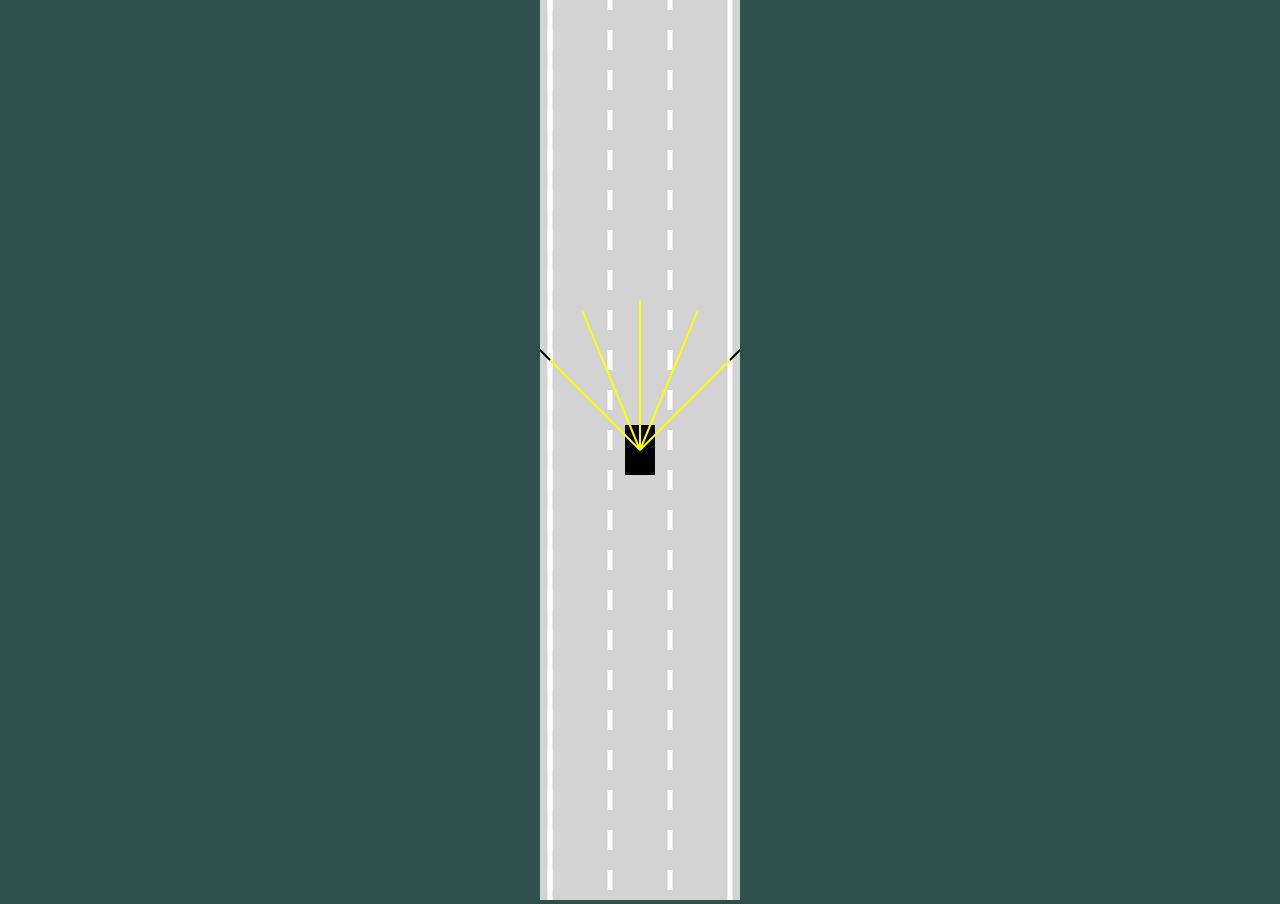
<file: index.html>
<!DOCTYPE html>
<html lang="en">
  <head>
    <title>Self-Driving Car</title>
    <meta charset="UTF-8" />
    <meta name="viewport" content="width=device-width, initial-scale=1" />
    <link href="style.css" rel="stylesheet" />
    <link rel="icon" type="" href="#" />
  </head>

  <body>
    <canvas id="myCanvas"></canvas>
    <script type="text/javascript" src="sensor.js"></script>
    <script type="text/javascript" src="utils.js"></script>
    <script type="text/javascript" src="road.js"></script>
    <script type="text/javascript" src="controls.js"></script>
    <script type="text/javascript" src="car.js"></script>
    <script type="text/javascript" src="main.js"></script>
  </body>
</html>
</file>
<file: style.css>
body {
  margin: 0;
  background: darkslategray;
  overflow: hidden;
  text-align: center;
}

#myCanvas {
  background: lightgray;
}
</file>
